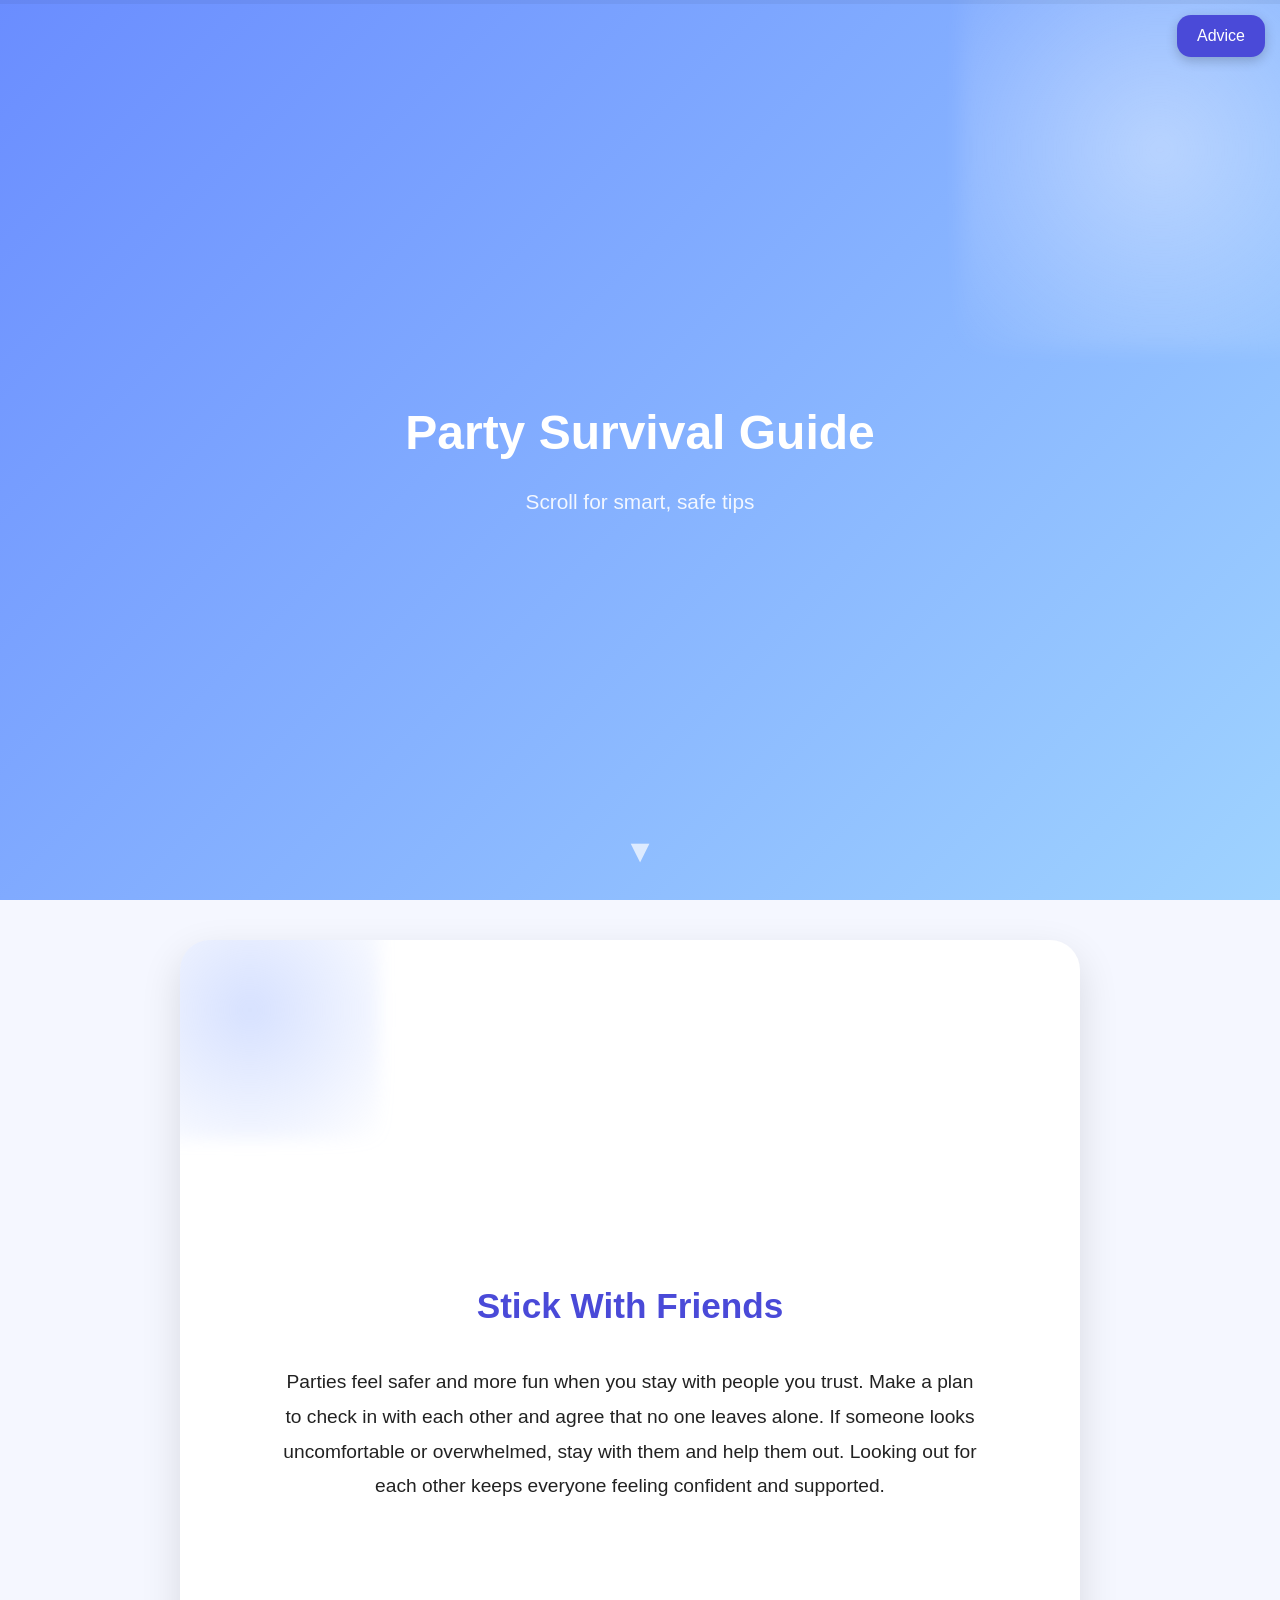
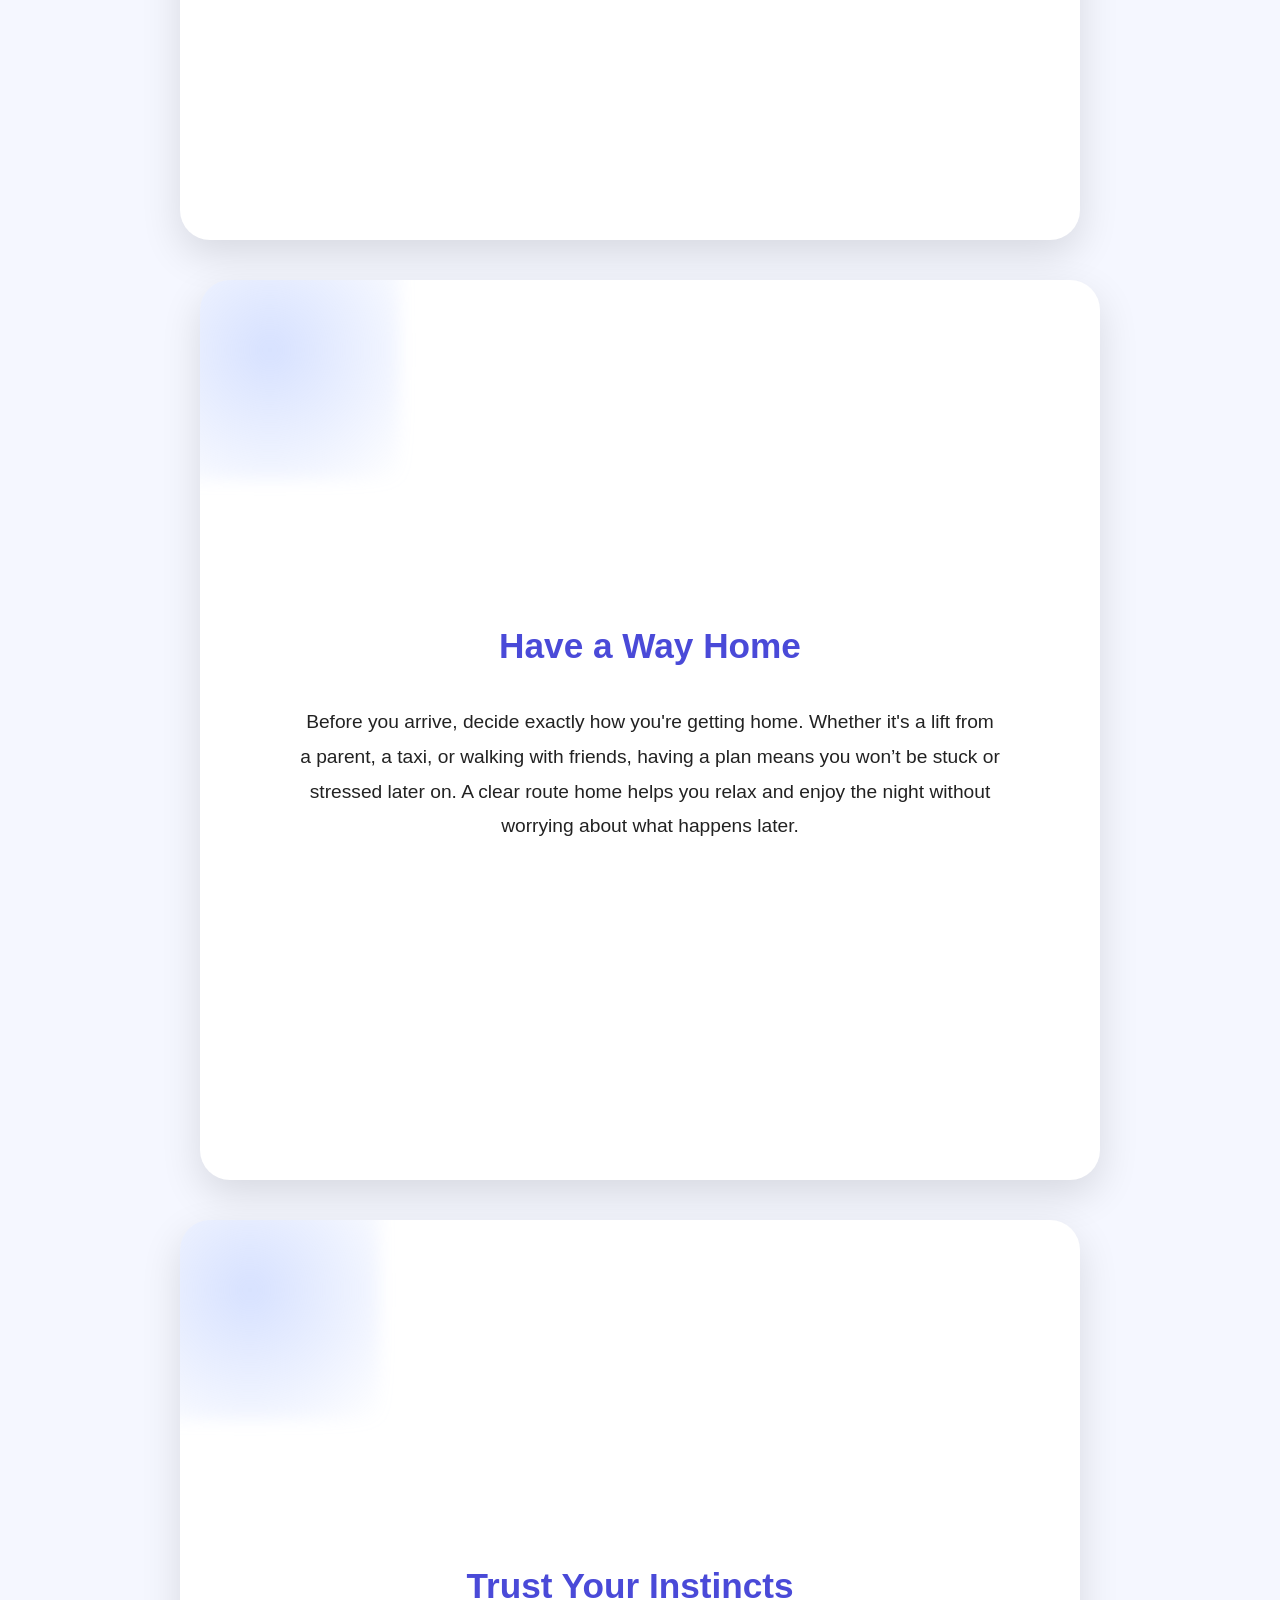
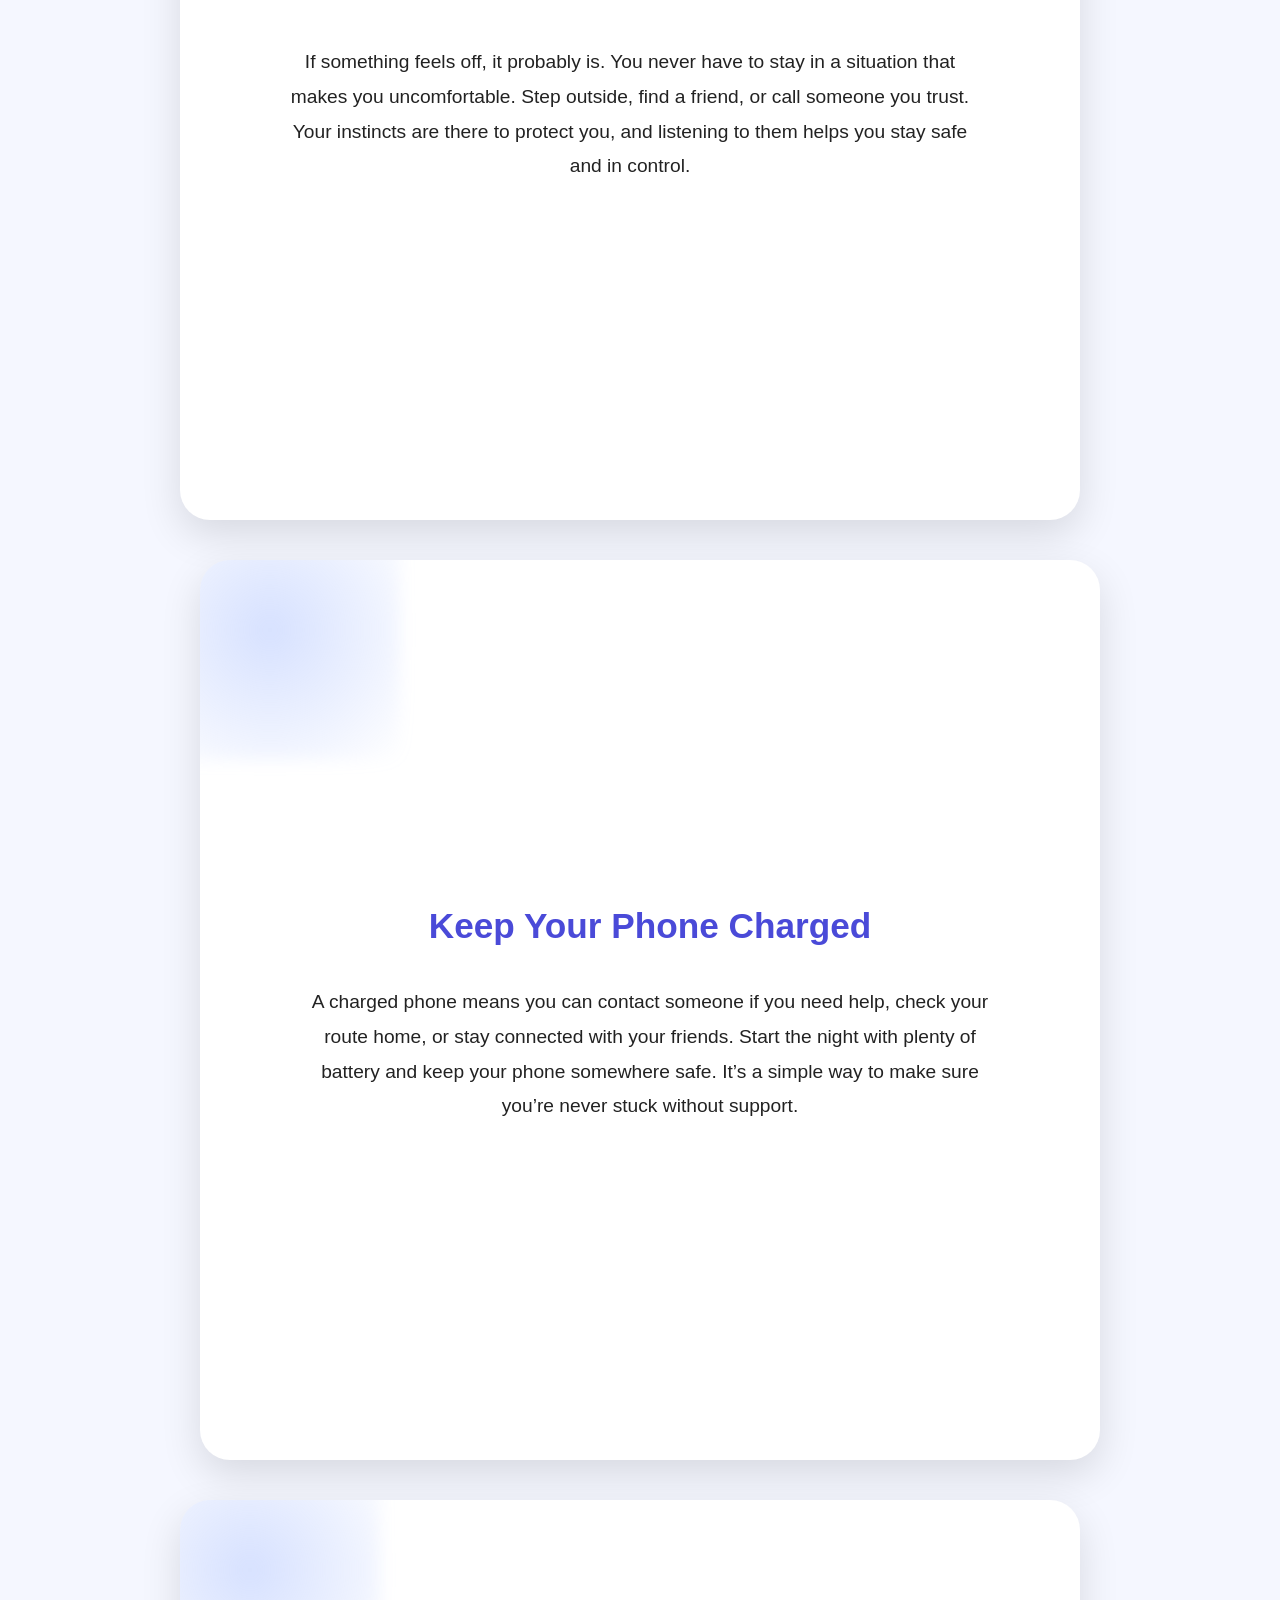
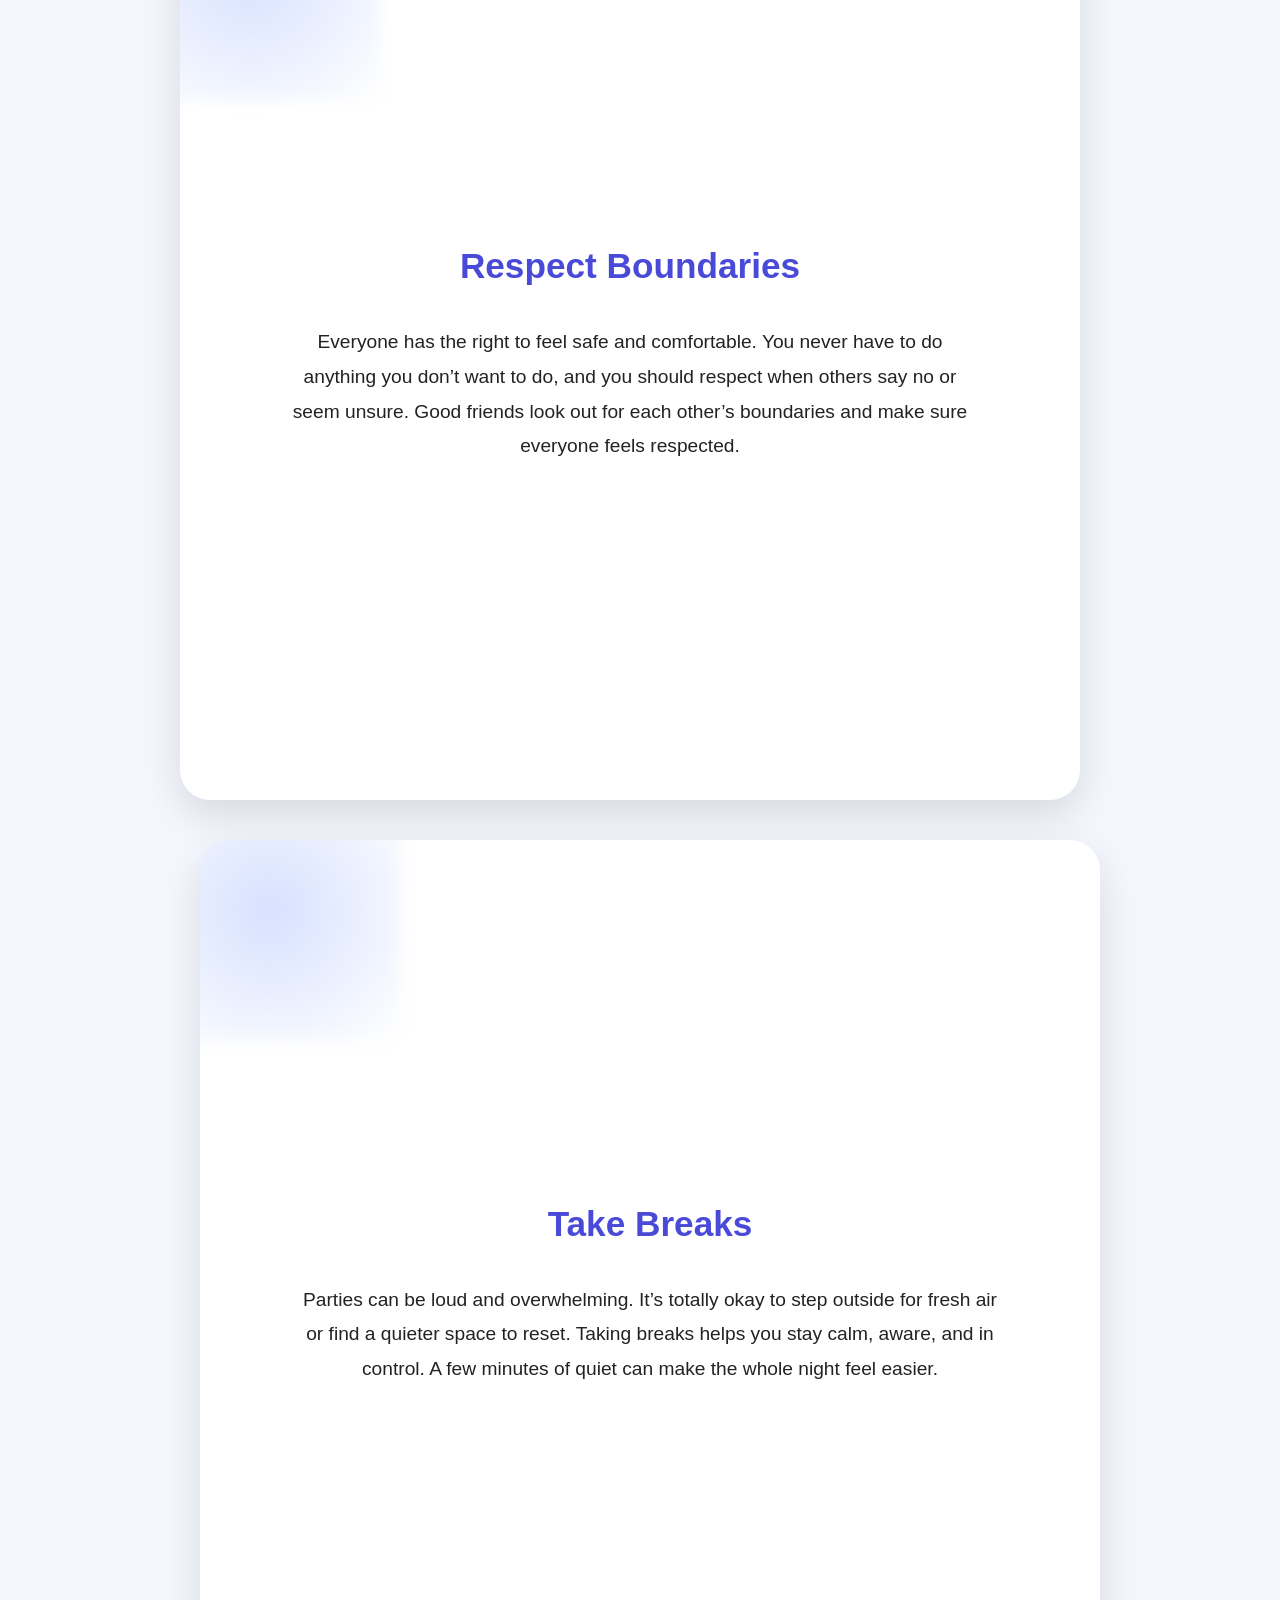
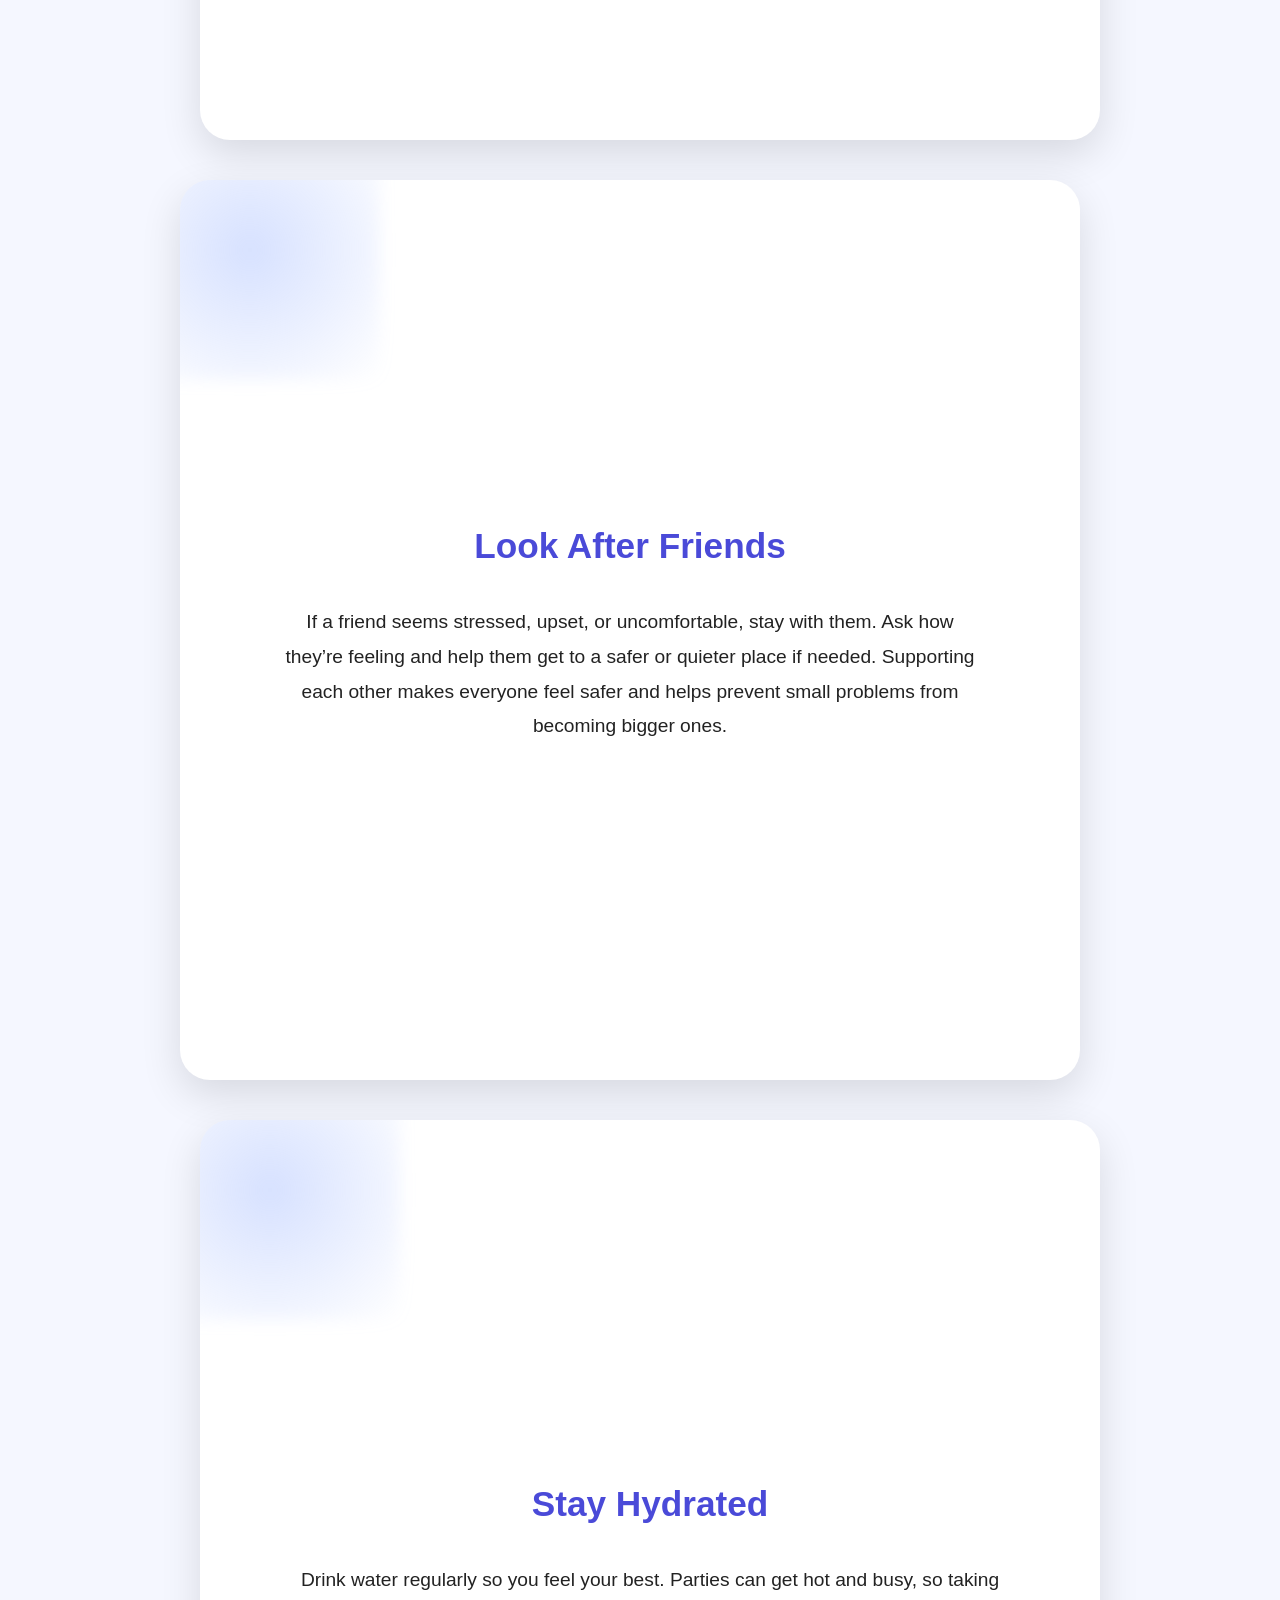
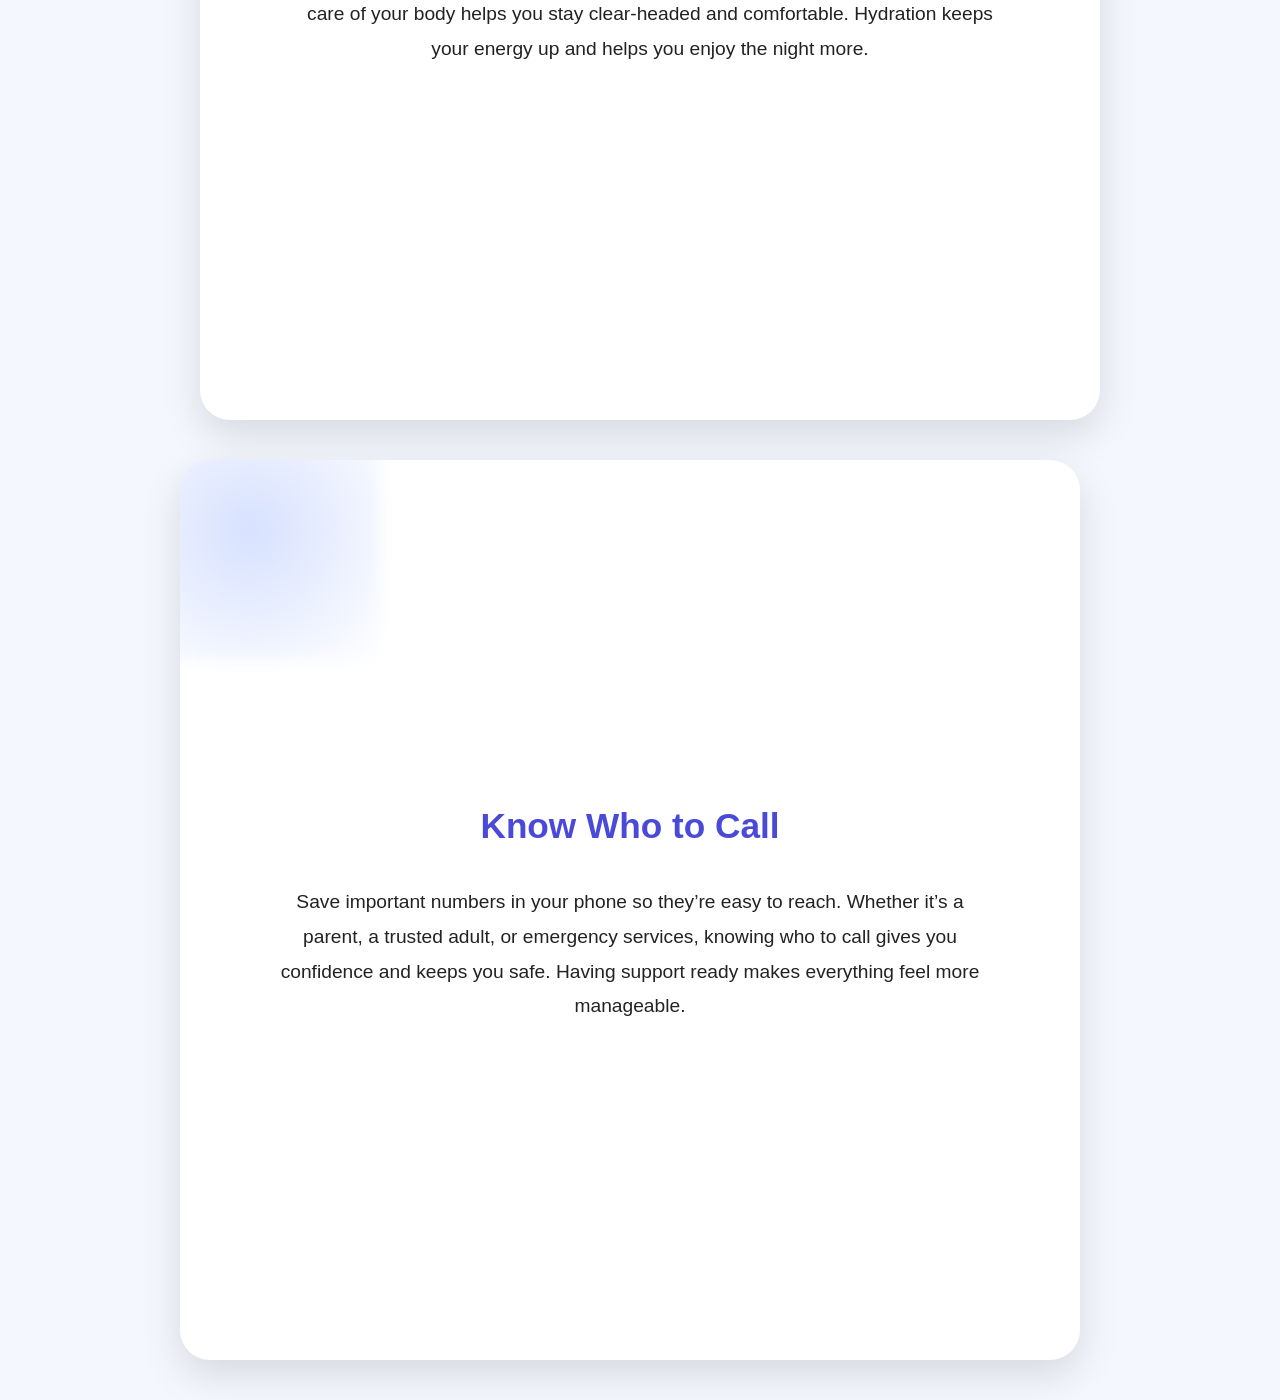
<file: index.html>
<!DOCTYPE html>
<html lang="en">
<head>
    <meta charset="UTF-8">
    <meta name="viewport" content="width=device-width, initial-scale=1.0">
    <title>Party Survival Guide</title>
    <link rel="stylesheet" href="style.css">
</head>
<body>

    <!-- Floating Advice Button -->
    <button id="adviceBtn" class="advice-button">Advice</button>

    <!-- Progress Indicator -->
    <div id="progressBarContainer">
        <div id="progressBar"></div>
    </div>

    <!-- Hero Section -->
    <section class="hero">
        <div class="hero-bg-shape"></div>
        <h1 class="hero-title">Party Survival Guide</h1>
        <p class="hero-subtitle">Scroll for smart, safe tips</p>
        <div class="scroll-indicator">▼</div>
    </section>

    <!-- Tips Container -->
    <main id="tips-container"></main>

    <!-- Advice Modal -->
    <div id="adviceModal" class="modal">
        <div class="modal-content">
            <span id="closeAdvice" class="close">&times;</span>
            <h2>Helpful Contacts</h2>
            <ul>
                <li><strong>Childline:</strong> 0800 1111</li>
                <li><strong>NHS 111:</strong> Non‑emergency medical advice</li>
                <li><strong>CEOP:</strong> Report online safety concerns</li>
                <li><strong>Samaritans:</strong> 116 123</li>
            </ul>
        </div>
    </div>

    <script src="data.js"></script>
    <script src="app.js"></script>
</body>
</html>
</file>
<file: style.css>
/* GENERAL */
body {
    margin: 0;
    font-family: 'Segoe UI', sans-serif;
    background: #f5f7ff;
    color: #222;
    overflow-x: hidden;
}

/* PROGRESS BAR */
#progressBarContainer {
    position: fixed;
    top: 0;
    left: 0;
    width: 100%;
    height: 4px;
    background: rgba(0,0,0,0.05);
    z-index: 900;
}

#progressBar {
    height: 4px;
    width: 0;
    background: linear-gradient(90deg, #4a4ad8, #9fd3ff);
    transition: width 0.2s ease-out;
}

/* HERO SECTION */
.hero {
    height: 100vh;
    background: linear-gradient(135deg, #6a8dff, #9fd3ff);
    display: flex;
    flex-direction: column;
    justify-content: center;
    align-items: center;
    text-align: center;
    color: white;
    position: relative;
    overflow: hidden;
}

.hero-bg-shape {
    position: absolute;
    width: 400px;
    height: 400px;
    background: radial-gradient(circle, rgba(255,255,255,0.4), transparent);
    top: -50px;
    right: -80px;
    filter: blur(10px);
}

.hero-title {
    font-size: 3rem;
    margin-bottom: 10px;
    animation: fadeIn 1.2s ease;
}

.hero-subtitle {
    font-size: 1.3rem;
    opacity: 0.9;
    animation: fadeIn 1.6s ease;
}

.scroll-indicator {
    position: absolute;
    bottom: 30px;
    font-size: 2rem;
    opacity: 0.7;
    animation: bounce 1.5s infinite;
}

/* TIP PANELS */
.tip-card {
    height: 100vh;
    padding: 50px 25px;
    box-sizing: border-box;

    display: flex;
    flex-direction: column;
    justify-content: center;
    align-items: center;

    opacity: 0;
    transform: translateY(80px);
    transition: all 0.9s ease;

    background: white;
    border-radius: 30px;
    margin: 40px auto;
    width: 90%;
    max-width: 900px;
    box-shadow: 0 15px 40px rgba(0,0,0,0.12);
    position: relative;
    overflow: hidden;
}

/* Soft blob background inside each tip */
.tip-card::before {
    content: "";
    position: absolute;
    width: 260px;
    height: 260px;
    background: radial-gradient(circle, rgba(154, 180, 255, 0.4), transparent);
    top: -60px;
    left: -60px;
    filter: blur(8px);
}

.tip-card.visible {
    opacity: 1;
    transform: translateY(0);
}

/* Swipe-feel animations */
.tip-card.slide-left.visible {
    transform: translateX(-10px);
}

.tip-card.slide-right.visible {
    transform: translateX(10px);
}

.tip-card h2 {
    font-size: 2.2rem;
    color: #4a4ad8;
    margin-bottom: 20px;
}

.tip-card p {
    max-width: 700px;
    font-size: 1.2rem;
    line-height: 1.8;
    text-align: center;
}

/* ADVICE BUTTON */
.advice-button {
    position: fixed;
    top: 15px;
    right: 15px;
    background: #4a4ad8;
    color: white;
    border: none;
    padding: 12px 20px;
    border-radius: 14px;
    cursor: pointer;
    z-index: 1000;
    font-size: 1rem;
    box-shadow: 0 4px 12px rgba(0,0,0,0.2);
    animation: pulse 2s infinite;
}

.advice-button:hover {
    background: #3737b3;
}

/* MODAL */
.modal {
    display: none;
    position: fixed;
    z-index: 2000;
    left: 0;
    top: 0;
    width: 100%;
    height: 100%;
    background: rgba(0,0,0,0.45);
}

.modal-content {
    background: white;
    margin: 120px auto;
    padding: 25px;
    width: 85%;
    max-width: 400px;
    border-radius: 20px;
    box-shadow: 0 8px 30px rgba(0,0,0,0.2);
    animation: fadeIn 0.8s ease;
}

.close {
    float: right;
    font-size: 1.7rem;
    cursor: pointer;
}

/* ANIMATIONS */
@keyframes fadeIn {
    from { opacity: 0; }
    to { opacity: 1; }
}

@keyframes bounce {
    0%, 100% { transform: translateY(0); }
    50% { transform: translateY(10px); }
}

@keyframes pulse {
    0%, 100% { transform: scale(1); }
    50% { transform: scale(1.07); }
}
</file>
